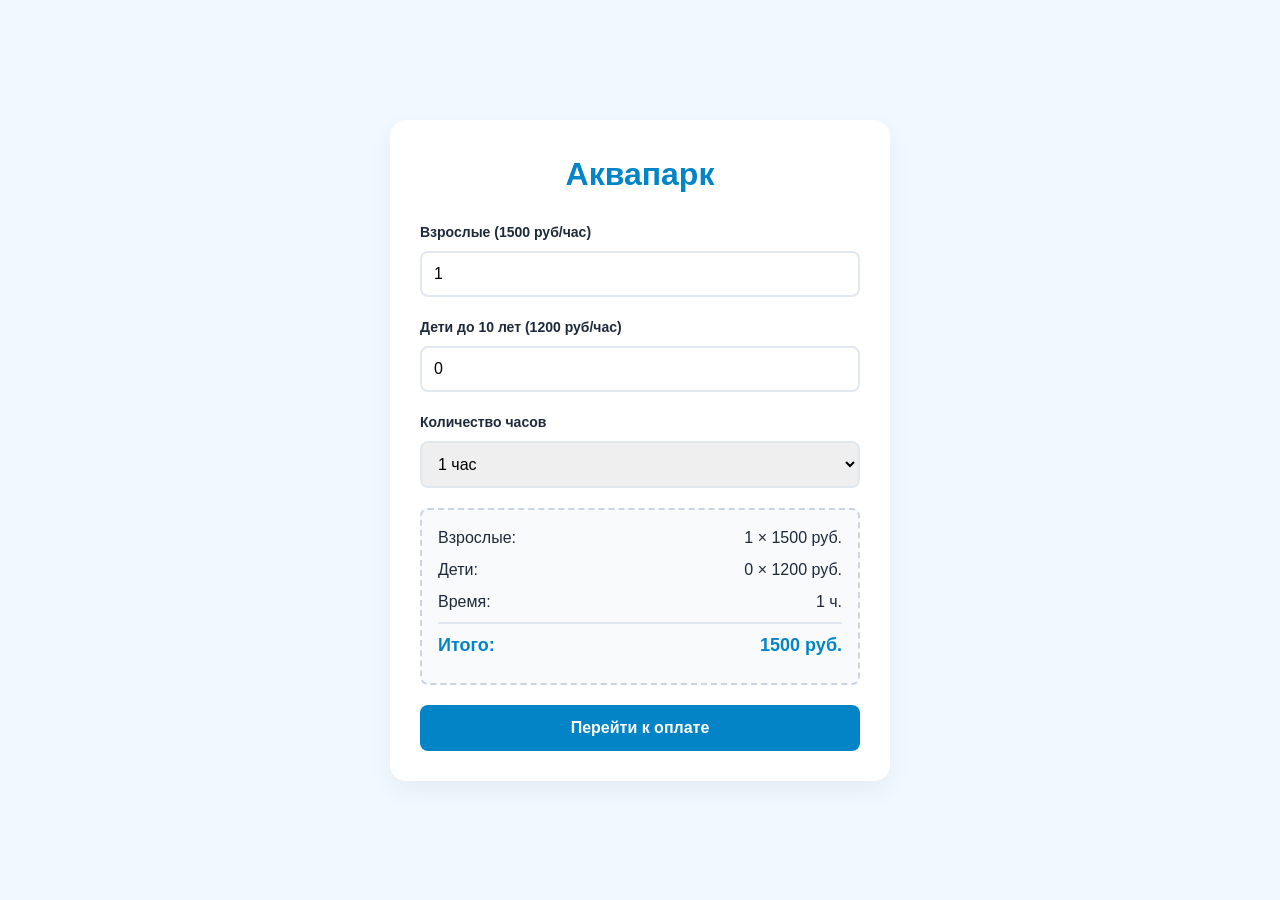
<file: index.html>
<!DOCTYPE html>
<html lang="ru">
<head>
    <meta charset="UTF-8">
    <meta name="viewport" content="width=device-width, initial-scale=1.0">
    <title>Аквапарк — Покупка билетов</title>
    <link rel="stylesheet" href="style.css">
</head>
<body>

    <!-- Контейнер для всплывающих уведомлений -->
    <div id="notification-container"></div>

    <div class="container">
        
        <!-- ЭКРАН 1: БРОНИРОВАНИЕ -->
        <div id="screen-booking" class="screen active">
            <h1>Аквапарк</h1>
            
            <div class="form-group">
                <label for="adults">Взрослые (1500 руб/час)</label>
                <input type="number" id="adults" min="0" value="1" placeholder="0">
            </div>

            <div class="form-group">
                <label for="children">Дети до 10 лет (1200 руб/час)</label>
                <input type="number" id="children" min="0" value="0" placeholder="0">
            </div>

            <div class="form-group">
                <label for="hours">Количество часов</label>
                <select id="hours">
                    <option value="1">1 час</option>
                    <option value="2">2 часа</option>
                    <option value="3">3 часа</option>
                    <option value="4">4 часа</option>
                    <option value="8">Весь день (8 часов)</option>
                </select>
            </div>

            <div class="receipt">
                <div class="receipt-row">
                    <span>Взрослые:</span>
                    <span id="receipt-adults">1 × 1500 руб.</span>
                </div>
                <div class="receipt-row">
                    <span>Дети:</span>
                    <span id="receipt-children">0 × 1200 руб.</span>
                </div>
                <div class="receipt-row">
                    <span>Время:</span>
                    <span id="receipt-hours">1 ч.</span>
                </div>
                <div class="receipt-row receipt-total">
                    <span>Итого:</span>
                    <span id="receipt-total-price">1500 руб.</span>
                </div>
            </div>

            <button class="btn" id="btn-go-to-pay">Перейти к оплате</button>
        </div>

        <!-- ЭКРАН 2: ОПЛАТА КАРТОЙ -->
        <div id="screen-payment" class="screen">
            <h2>Оплата картой</h2>
            
            <!-- Таймер сессии -->
            <div class="timer-box">
                Время на оплату: <span id="payment-timer">05:00</span>
            </div>

            <div class="card-wrapper">
                <div class="form-group">
                    <div class="card-label">Номер карты</div>
                    <input type="text" id="card-number" class="card-input" placeholder="0000 0000 0000 0000" maxlength="19">
                </div>
                
                <div class="card-row">
                    <div style="flex: 2;">
                        <div class="card-label">Срок действия</div>
                        <div style="display: flex; gap: 5px; align-items: center;">
                            <input type="text" id="card-month" class="card-input" placeholder="ММ" maxlength="2">
                            <span style="color: #94a3b8">/</span>
                            <input type="text" id="card-year" class="card-input" placeholder="ГГ" maxlength="2">
                        </div>
                    </div>
                    <div style="flex: 1;">
                        <div class="card-label">Код (CVC)</div>
                        <input type="password" id="card-cvc" class="card-input" placeholder="***" maxlength="3">
                    </div>
                </div>
            </div>

            <div style="text-align: center; margin-bottom: 15px; font-weight: bold;">
                К оплате: <span id="pay-total-price" style="color: var(--primary);">0</span> руб.
            </div>

            <button class="btn" id="btn-pay">Оплатить</button>

            <button class="btn-secondary" id="btn-back-to-booking">Вернуться назад</button>

        </div>

        <!-- ЭКРАН 3: УСПЕХ -->
        <div id="screen-success" class="screen">
            <h2 style="color: var(--success);">🎉 Билет куплен!</h2>
            <p style="text-align: center; margin-bottom: 20px;">Ваши электронные квитанции:</p>
            
            <div class="tickets-container" id="final-tickets">
                <!-- Сюда вставляются квитанции из JS -->
            </div>

            <button class="btn" id="btn-restart" style="background: #64748b;">Вернуться в начало</button>
        </div>

    </div>

    <script src="script.js"></script>
</body>
</html>
</file>
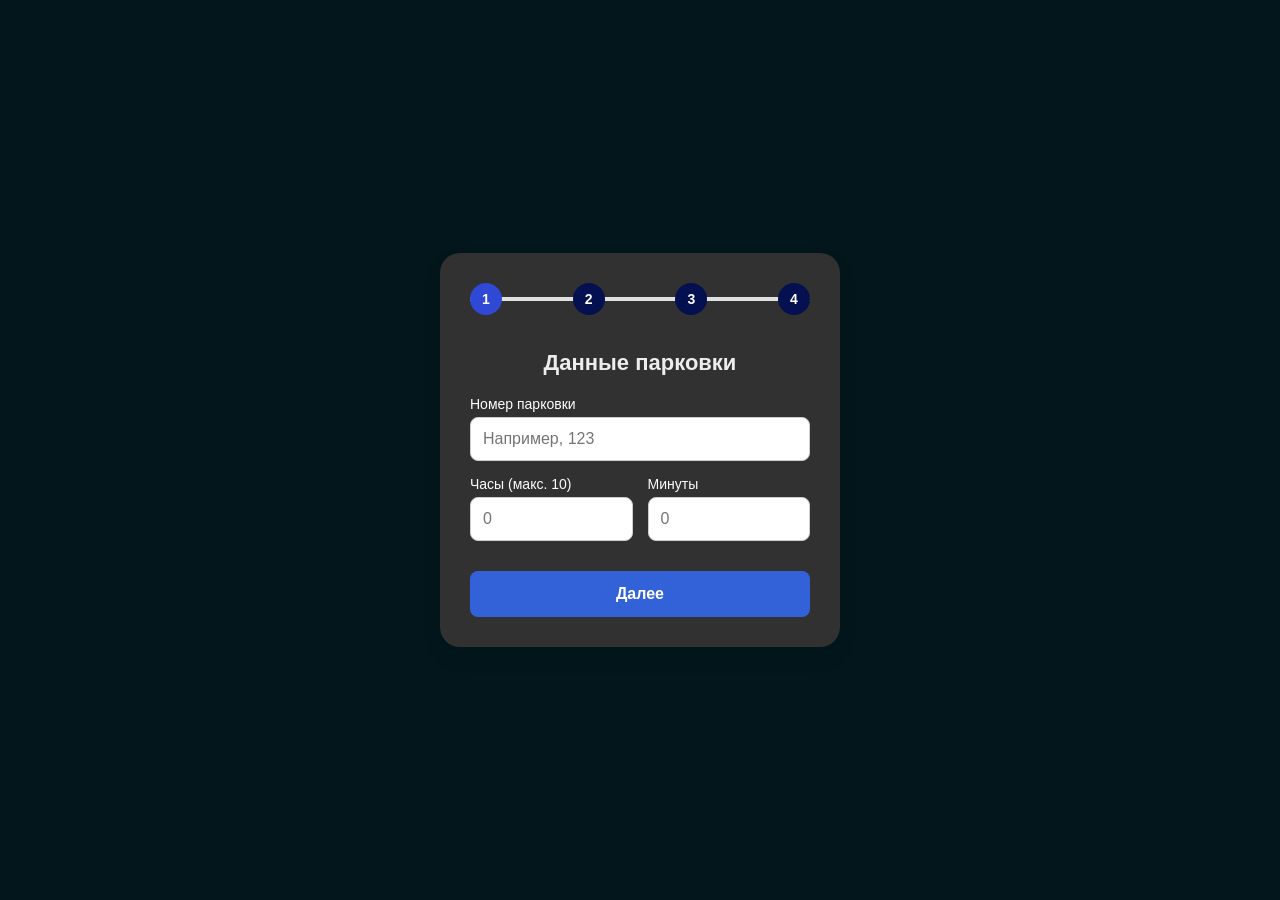
<file: prkov.html>
<!DOCTYPE html>
<html lang="ru">
<head>
    <meta charset="UTF-8">
    <meta name="viewport" content="width=device-width, initial-scale=1.0">
    <title>Оплата парковки</title>
    <link rel="stylesheet" href="style_prkov.css">
</head>
<body>

    <!-- Контейнер для всплывающих уведомлений -->
    <div id="notification-container"></div>

    <div class="app-container">
        <!-- Линия этапов -->
        <div class="progress-container">
            <div class="progress-bar" id="progress-line"></div>
            <div class="steps-wrapper">
                <div class="step active" data-step="1">1</div>
                <div class="step" data-step="2">2</div>
                <div class="step" data-step="3">3</div>
                <div class="step" data-step="4">4</div>
            </div>
        </div>

        <!-- ЭКРАН 1: Ввод данных парковки -->
        <div class="screen active" id="screen-1">
            <h2>Данные парковки</h2>
            <div class="input-group">
                <label for="parking-number">Номер парковки</label>
                <input type="number" id="parking-number" placeholder="Например, 123" min="1" required>
            </div>
            <div class="time-inputs">
                <div class="input-group">
                    <label for="park-hours">Часы (макс. 10)</label>
                    <input type="number" id="park-hours" placeholder="0" min="0" max="10">
                </div>
                <div class="input-group">
                    <label for="park-minutes">Минуты</label>
                    <input type="number" id="park-minutes" placeholder="0" min="0" max="59">
                </div>
            </div>
            <button class="btn" id="to-screen-2">Далее</button>
        </div>

        <!-- ЭКРАН 2: Чек -->
        <div class="screen" id="screen-2">
            <h2>Итоговый чек</h2>
            <div class="receipt">
                <div class="receipt-row"><span>Номер парковки:</span> <strong id="receipt-parking">-</strong></div>
                <div class="receipt-row"><span>Время стоянки:</span> <strong id="receipt-time">-</strong></div>
                <div class="receipt-row total"><span>К оплате:</span> <strong id="receipt-total">0 руб.</strong></div>
            </div>
            <div class="btn-group">
                <button class="btn btn-secondary back-btn">Назад</button>
                <button class="btn" id="to-screen-3">Оплатить</button>
            </div>
        </div>

        <!-- ЭКРАН 3: Форма оплаты (Карта) -->
        <div class="screen" id="screen-3">
            <h2>Оплата картой</h2>
            <div class="credit-card">
                <div class="card-chip"></div>
                <div class="input-group">
                    <label class="card-label">Номер карты</label>
                    <input type="text" id="card-number" class="card-input" placeholder="0000 0000 0000 0000" maxlength="19">
                </div>
                <div class="card-row">
                    <div class="input-group">
                        <label class="card-label">Срок действия</label>
                        <input type="text" id="card-expiry" class="card-input" placeholder="ММ/ГГ" maxlength="5">
                    </div>
                    <div class="input-group">
                        <label class="card-label">CVC/CVV</label>
                        <input type="password" id="card-cvv" class="card-input" placeholder="000" maxlength="3">
                    </div>
                </div>
            </div>
            <div class="btn-group">
                <button class="btn btn-secondary back-btn">Назад</button>
                <button class="btn" id="to-screen-4">Подтвердить оплату</button>
            </div>
        </div>

        <!-- ЭКРАН 4: Успех -->
        <div class="screen" id="screen-4">
            <div class="success-icon">✓</div>
            <h2>Оплата успешна!</h2>
            <p>Спасибо, парковка успешно оплачена.</p>
            <button class="btn" id="reset-btn">Вернуться в начало</button>
        </div>
    </div>

    <script src="script_prkov.js"></script>
</body>
</html>
</file>
<file: style.css>
:root {
    --primary: #0284c7;
    --primary-hover: #0369a1;
    --bg: #f0f9ff;
    --card-bg: #ffffff;
    --text: #1e293b;
    --error: #ef4444;
    --success: #22c55e;
    --warning: #f59e0b;
}

* {
    box-sizing: border-box;
    margin: 0;
    padding: 0;
    font-family: 'Segoe UI', Roboto, Helvetica, Arial, sans-serif;
}

body {
    background-color: var(--bg);
    color: var(--text);
    line-height: 1.5;
    padding: 20px;
    display: flex;
    justify-content: center;
    align-items: center;
    min-height: 100vh;
}

.container {
    background: var(--card-bg);
    max-width: 500px;
    width: 100%;
    border-radius: 16px;
    box-shadow: 0 10px 25px rgba(0,0,0,0.05);
    padding: 30px;
    position: relative;
    overflow: hidden;
}

h1, h2 {
    text-align: center;
    color: var(--primary);
    margin-bottom: 24px;
}

.btn-secondary {
  /* Сброс заводских стилей */
  background: none;
  border: none;
  padding: 0;
  cursor: pointer;
  
  /* Типографика и размеры */
  font-family: inherit;
  font-size: 14px;
  font-weight: 500;
  letter-spacing: 0.5px;
  color: #71717a; /* Нейтральный серый цвет */
  
  /* Эффекты анимации */
  transition: color 0.2s ease;
}

/* Эффект при наведении */
.btn-secondary:hover {
  color: #18181b; /* Мягкий переход в почти черный */
}

/* Эффект для доступности при навигации табом */
.btn-secondary:focus-visible {
  outline: 2px solid #18181b;
  outline-offset: 4px;
  border-radius: 2px;
}

/* Экраны */
.screen {
    display: none;
}
.screen.active {
    display: block;
}

/* Формы и поля */
.form-group {
    margin-bottom: 20px;
}

label {
    display: block;
    font-weight: 600;
    margin-bottom: 8px;
    font-size: 14px;
}

input, select {
    width: 100%;
    padding: 12px;
    border: 2px solid #e2e8f0;
    border-radius: 8px;
    font-size: 16px;
    outline: none;
    transition: border-color 0.2s;
}

input:focus, select:focus {
    border-color: var(--primary);
}

/* Кнопки */
.btn {
    display: block;
    width: 100%;
    background: var(--primary);
    color: white;
    border: none;
    padding: 14px;
    font-size: 16px;
    font-weight: bold;
    border-radius: 8px;
    cursor: pointer;
    transition: background 0.2s;
    margin-top: 20px;
}

.btn:hover {
    background: var(--primary-hover);
}

/* Чек */
.receipt {
    background: #f8fafc;
    border: 2px dashed #cbd5e1;
    border-radius: 8px;
    padding: 16px;
    margin-top: 20px;
}

.receipt-row {
    display: flex;
    justify-content: space-between;
    margin-bottom: 8px;
}

.receipt-total {
    border-top: 2px solid #e2e8f0;
    padding-top: 8px;
    margin-top: 8px;
    font-weight: bold;
    font-size: 18px;
    color: var(--primary);
}

/* Блок таймера */
.timer-box {
    text-align: center;
    background: #fffbeb;
    border: 1px solid #fde68a;
    color: var(--warning);
    font-weight: bold;
    padding: 10px;
    border-radius: 8px;
    margin-bottom: 20px;
    font-size: 15px;
}

/* Банковская карта */
.card-wrapper {
    background: linear-gradient(135deg, #1e293b, #0f172a);
    border-radius: 12px;
    padding: 20px;
    color: white;
    margin-bottom: 24px;
    box-shadow: 0 4px 15px rgba(0,0,0,0.2);
}

.card-label {
    font-size: 10px;
    text-transform: uppercase;
    letter-spacing: 1px;
    color: #94a3b8;
    margin-bottom: 4px;
}

.card-input {
    background: rgba(255,255,255,0.1);
    border: 1px solid rgba(255,255,255,0.2);
    color: white;
    text-align: center;
}

.card-input:focus {
    border-color: var(--primary);
    background: rgba(255,255,255,0.15);
}

.card-row {
    display: flex;
    gap: 12px;
    margin-top: 16px;
}

/* Дизайн Квитанции/Билета */
.tickets-container {
    margin-top: 20px;
    max-height: 400px;
    overflow-y: auto;
    padding-right: 5px;
}

.real-ticket {
    background: #ffffff;
    border: 1px solid #e2e8f0;
    border-radius: 12px;
    margin-bottom: 20px;
    box-shadow: 0 4px 10px rgba(0,0,0,0.03);
    overflow: hidden;
}

.ticket-header {
    background: var(--primary);
    color: white;
    padding: 12px 16px;
    display: flex;
    justify-content: space-between;
    align-items: center;
    font-size: 14px;
    font-weight: bold;
}

.ticket-body {
    padding: 16px;
    display: flex;
    justify-content: space-between;
    align-items: center;
    background: radial-gradient(circle at right top, transparent 10px, #ffffff 10px);
}

.ticket-info p {
    font-size: 13px;
    color: #64748b;
    margin-bottom: 4px;
}

.ticket-info h4 {
    font-size: 16px;
    color: var(--text);
    margin-bottom: 8px;
}

.ticket-price {
    font-size: 18px;
    font-weight: 800;
    color: var(--text);
    margin-top: 5px;
}

.ticket-crypto {
    display: flex;
    flex-direction: column;
    align-items: center;
    justify-content: center;
}

.ticket-footer {
    border-top: 2px dashed #e2e8f0;
    padding: 12px 16px;
    background: #f8fafc;
    text-align: center;
}

/* Уведомления об ошибках */
#notification-container {
    position: fixed;
    top: 20px;
    right: 20px;
    z-index: 1000;
    display: flex;
    flex-direction: column;
    gap: 10px;
}

.toast {
    background: var(--error);
    color: white;
    padding: 16px 24px;
    border-radius: 8px;
    box-shadow: 0 4px 12px rgba(0,0,0,0.15);
    font-weight: 500;
    min-width: 250px;
    transform: translateX(120%);
    transition: transform 0.4s cubic-bezier(0.175, 0.885, 0.32, 1.275);
}

.toast.show {
    transform: translateX(0);
}

.toast.hide {
    transform: translateX(120%);
    transition: transform 0.4s ease-in;
}
</file>
<file: style_prkov.css>
/* Общие стили */
* {
    box-sizing: border-box;
    margin: 0;
    padding: 0;
    font-family: 'Segoe UI', Tahoma, Geneva, Verdana, sans-serif;
}

body {
    background-color: #03161b;
    display: flex;
    justify-content: center;
    align-items: center;
    min-height: 100vh;
    overflow-x: hidden; /* Защита от горизонтальной прокрутки из-за уведомлений */
}


.app-container {
    background-color: #313131;
    width: 100%;
    max-width: 400px;
    padding: 30px;
    border-radius: 20px;
    box-shadow: 0 10px 25px rgba(0, 0, 0, 0.05);
    overflow: hidden;
}

/* Линия этапов */
.progress-container {
    position: relative;
    margin-bottom: 35px;
}

.progress-bar {
    position: absolute;
    top: 50%;
    left: 0;
    transform: translateY(-50%);
    height: 4px;
    background-color: #2f48d6;
    width: 0%;
    transition: width 0.4s ease;
    z-index: 1;
}

/* Фоновая серая линия */
.progress-container::before {
    content: '';
    position: absolute;
    top: 50%;
    left: 0;
    transform: translateY(-50%);
    height: 4px;
    background-color: #e0e0e0;
    width: 100%;
    z-index: 0;
}

.steps-wrapper {
    display: flex;
    justify-content: space-between;
    position: relative;
    z-index: 2;
}

.step {
    width: 32px;
    height: 32px;
    border-radius: 50%;
    background-color: #041050;
    color: #fff;
    display: flex;
    justify-content: center;
    align-items: center;
    font-weight: bold;
    font-size: 14px;
    transition: background-color 0.4s ease;
}

.step.active {
    background-color: #2f48d6;
}

/* Экраны */
.screen {
    display: none;
}

.screen.active {
    display: block;
    animation: fadeIn 0.4s ease;
}

@keyframes fadeIn {
    from { opacity: 0; transform: translateY(10px); }
    to { opacity: 1; transform: translateY(0); }
}

h2 {
    color: #ededed;
    margin-bottom: 20px;
    font-size: 22px;
    text-align: center;
}

/* Поля ввода */
.input-group {
    margin-bottom: 15px;
    display: flex;
    flex-direction: column;
}

.input-group label {
    font-size: 14px;
    color: #fffcfc;
    margin-bottom: 5px;
}

input {
    padding: 12px;
    border: 1px solid #ccc;
    border-radius: 8px;
    font-size: 16px;
    outline: none;
    transition: border-color 0.2s;
}

input:focus {
    border-color: #2e44a6;
}

.time-inputs {
    display: grid;
    grid-template-columns: 1fr 1fr;
    gap: 15px;
}

/* Кнопки */
.btn {
    width: 100%;
    padding: 14px;
    background-color: #3361d7;
    color: white;
    border: none;
    border-radius: 8px;
    font-size: 16px;
    font-weight: bold;
    cursor: pointer;
    margin-top: 15px;
    transition: background 0.2s;
}

.btn:hover {
    background-color: #2154d5;
}

.btn-group {
    display: grid;
    grid-template-columns: 1fr 2fr;
    gap: 10px;
}

.btn-secondary {
    background-color: #f0f0f0;
    color: #333;
}

.btn-secondary:hover {
    background-color: #e0e0e0;
}

/* Чек */
.receipt {
    background-color: #f9f9f9;
    padding: 15px;
    border-radius: 8px;
    border-left: 4px solid #3361d7;
    margin-bottom: 20px;
}

.receipt-row {
    display: flex;
    justify-content: space-between;
    margin-bottom: 10px;
    font-size: 15px;
}

.receipt-row.total {
    border-top: 1px dashed #ccc;
    padding-top: 10px;
    margin-top: 10px;
    font-size: 18px;
}

/* Прямоугольник-Карта */
.credit-card {
    background: linear-gradient(135deg, #d6d3e5, #3e3d44);
    padding: 20px;
    border-radius: 12px;
    color: white;
    margin-bottom: 25px;
    box-shadow: 0 8px 16px rgba(0,0,0,0.15);
}

.card-chip {
    width: 40px;
    height: 30px;
    background: linear-gradient(135deg, #e0a96d, #966b38);
    border-radius: 4px;
    margin-bottom: 15px;
}

.card-label {
    color: #2a2727 !important;
    font-size: 11px !important;
    text-transform: uppercase;
    white-space: nowrap; /* Защита от переноса текста заголовков на новую строку */
}

/* Компактные поля внутри карты */
.card-input {
    background: rgba(255, 255, 255, 0.1);
    border: 1px solid rgba(255, 255, 255, 0.2);
    color: white;
    padding: 8px 10px;
    font-size: 14px;
    width: 100%; /* Занимает всю ширину своей колонки */
}

.card-input::placeholder {
    color: rgba(255, 255, 255, 0.4);
}

.card-input:focus {
    border-color: #fff;
    background: rgba(255, 255, 255, 0.2);
}

/* Строка с двумя маленькими полями */
.card-row {
    display: grid;
    grid-template-columns: 1fr 1fr; /* Делим карту строго пополам */
    gap: 12px; /* Чуть уменьшили расстояние между полями */
}

/* Успешный экран */
.success-icon {
    width: 60px;
    height: 60px;
    background-color: #3361d7;
    color: white;
    border-radius: 50%;
    display: flex;
    justify-content: center;
    align-items: center;
    font-size: 30px;
    margin: 0 auto 20px auto;
}

#screen-4 p {
    text-align: center;
    color: #fbf1f1;
    margin-bottom: 20px;
}

/* Кастомные уведомления в углу */
#notification-container {
    position: fixed;
    top: 20px;
    right: 20px;
    z-index: 9999;
    display: flex;
    flex-direction: column;
    gap: 10px;
}

.custom-alert {
    background-color: #f44336;
    color: white;
    padding: 15px 20px;
    border-radius: 8px;
    box-shadow: 0 4px 12px rgba(0, 0, 0, 0.15);
    font-size: 14px;
    font-weight: 500;
    min-width: 250px;
    max-width: 320px;
    display: flex;
    align-items: center;
    justify-content: space-between;
    animation: slideIn 0.4s cubic-bezier(0.175, 0.885, 0.32, 1.275) forwards;
}

.custom-alert.hide {
    animation: slideOut 0.4s ease forwards;
}

@keyframes slideIn {
    from {
        transform: translateX(120%);
        opacity: 0;
    }
    to {
        transform: translateX(0);
        opacity: 1;
    }
}

@keyframes slideOut {
    from {
        transform: translateX(0);
        opacity: 1;
    }
    to {
        transform: translateX(120%);
        opacity: 0;
    }
}
</file>
